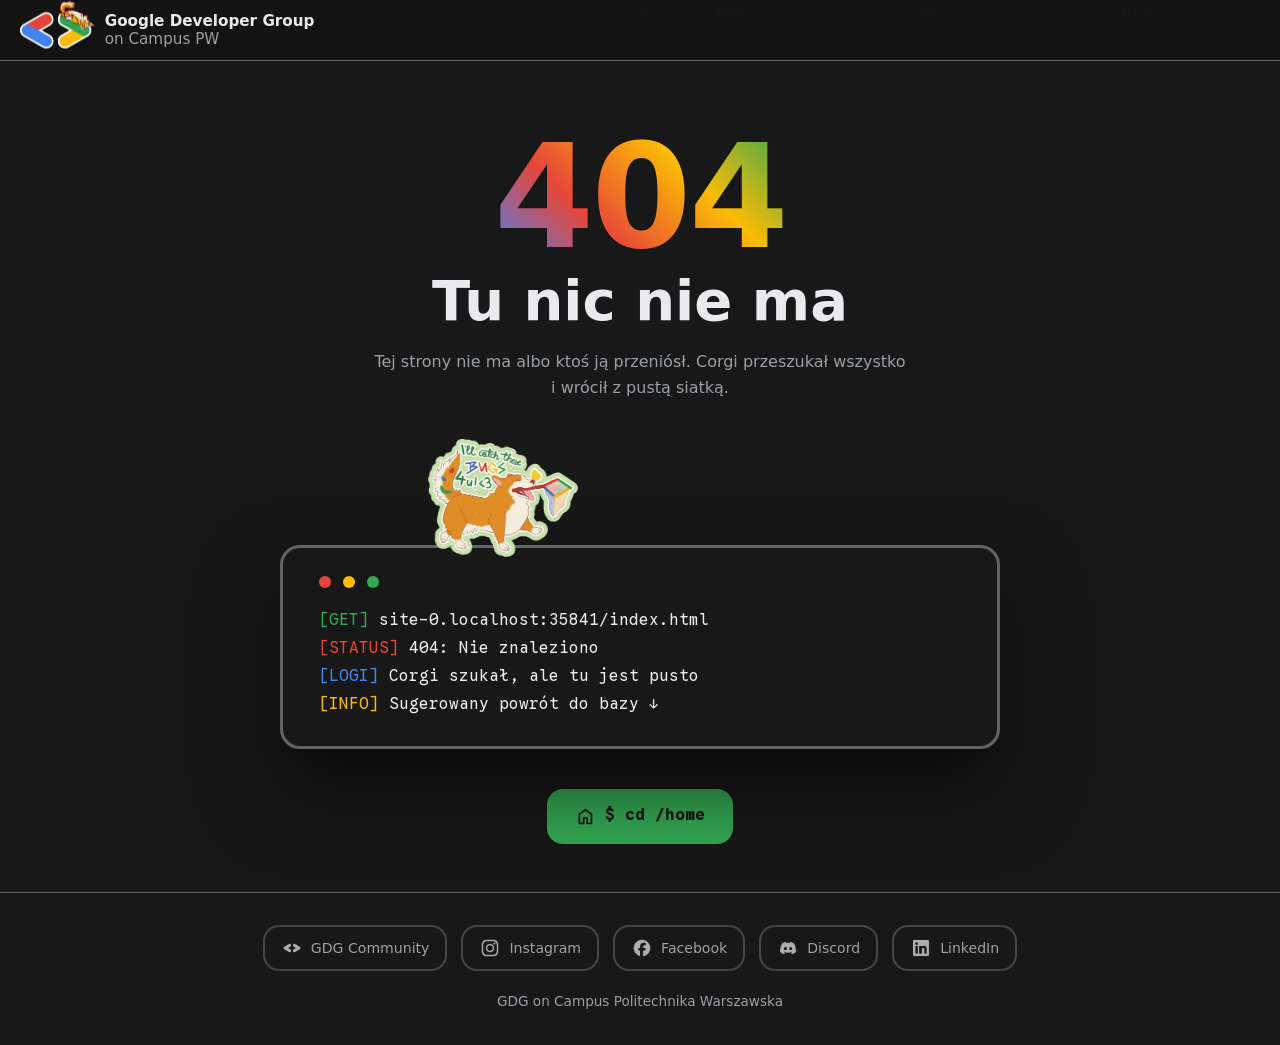
<file: index.html>
<!DOCTYPE html>
<html lang="pl">
<head>
  <meta charset="UTF-8">
  <meta name="viewport" content="width=device-width, initial-scale=1">
  <title>404: Nie znaleziono | GDG on Campus PW</title>
  <meta name="description" content="Tej strony nie ma. GDG on Campus Politechnika Warszawska.">
  <meta name="robots" content="noindex">

  <!-- Wszystkie ścieżki od / : strona pokazuje się też pod cos.gdgpw.pl/jakas/sciezka (nginx.conf) -->
  <link rel="icon" type="image/png" sizes="32x32" href="/assets/favicon-32.png">
  <link rel="icon" type="image/png" sizes="192x192" href="/assets/icon.png">
  <link rel="apple-touch-icon" href="/assets/icon.png">

  <!-- Fonty z Google Fonts: Google Sans Flex (tekst) + Google Sans Code (terminal). Zmiana też w css/variables.css -->
  <link rel="preconnect" href="https://fonts.googleapis.com">
  <link rel="preconnect" href="https://fonts.gstatic.com" crossorigin>
  <link href="https://fonts.googleapis.com/css2?family=Google+Sans+Flex:wght@400;600;700;800&family=Google+Sans+Code:wght@400;700&display=swap" rel="stylesheet">

  <!-- Kolejność ma znaczenie: variables -> base -> layout -> components -> effects -->
  <link rel="stylesheet" href="/css/variables.css">
  <link rel="stylesheet" href="/css/base.css">
  <link rel="stylesheet" href="/css/layout.css">
  <link rel="stylesheet" href="/css/components.css">
  <link rel="stylesheet" href="/css/effects.css">
</head>
<body>

  <!-- Tło z pływającymi symbolami (wypełnia js/effects.js) -->
  <div id="bg-canvas"></div>

  <header class="header">
    <div class="container header-inner">
      <a class="brand" href="https://gdgpw.pl"><img class="logo-img" src="/assets/logo-mark.webp" alt=""><span class="brand-text">Google Developer Group<br><small>on Campus PW</small></span></a>
    </div>
  </header>

  <main>
    <section class="hero">
      <div class="container">
        <h1><span class="big-404 gradient-text">404</span><br>Tu nic nie ma</h1>
        <p class="muted">Tej strony nie ma albo ktoś ją przeniósł. Corgi przeszukał wszystko i&nbsp;wrócił z pustą siatką.</p>

        <!-- Terminal z corgim na górnej ramce. Kliknij corgiego i kropki -->
        <div class="terminal-box" id="terminal-box">
          <div class="corgi-sprite" id="corgi">
            <img class="corgi-img" src="/assets/corgi-bugs.webp" alt="Corgi z siatką na bugi">
          </div>
          <div class="terminal" id="terminal">
            <div class="terminal-header">
              <div class="dot red"></div>
              <div class="dot yellow"></div>
              <div class="dot green"></div>
            </div>
            <!-- Teksty terminala: zmieniaj śmiało. Kolory: t-green / t-blue / t-yellow / t-red. Adres wstawia js/terminal.js -->
            <div class="terminal-text" id="terminal-text">
              <span class="t-green">[GET]</span> <span id="requested"></span><br>
              <span class="t-red">[STATUS]</span> 404: Nie znaleziono<br>
              <span class="t-blue">[LOGI]</span> Corgi szukał, ale tu jest pusto<br>
              <span class="t-yellow">[INFO]</span> Sugerowany powrót do bazy ↓
            </div>
          </div>
        </div>

        <a class="btn btn-primary btn-mono" href="https://gdgpw.pl">
          <svg viewBox="0 -960 960 960" aria-hidden="true"><path d="M240-200h120v-240h240v240h120v-360L480-740 240-560v360Zm-80 80v-480l320-240 320 240v480H520v-240h-80v240H160Zm320-350Z"/></svg>
          $ cd /home
        </a>
      </div>
    </section>
  </main>

  <footer class="footer">
    <div class="container">
      <!-- Socials: usuń cały <a>...</a>, żeby wyłączyć -->
      <div class="socials">
        <a class="social-link" href="https://gdg.community.dev/gdg-on-campus-politechnika-warszawska-warsaw-poland/" target="_blank" rel="noopener">
          <img src="/assets/socials/gdg.svg" width="22" height="22" alt=""><span>GDG Community</span>
        </a>
        <a class="social-link" href="https://www.instagram.com/gdg_pw/" target="_blank" rel="noopener">
          <img src="/assets/socials/instagram.svg" width="22" height="22" alt=""><span>Instagram</span>
        </a>
        <a class="social-link" href="https://www.facebook.com/gdg.pw" target="_blank" rel="noopener">
          <img src="/assets/socials/facebook.svg" width="22" height="22" alt=""><span>Facebook</span>
        </a>
        <a class="social-link" href="https://discord.com/invite/vNW4vXVwqH" target="_blank" rel="noopener">
          <img src="/assets/socials/discord.svg" width="22" height="22" alt=""><span>Discord</span>
        </a>
        <a class="social-link" href="https://www.linkedin.com/company/google-developer-group-pw/" target="_blank" rel="noopener">
          <img src="/assets/socials/linkedin.svg" width="22" height="22" alt=""><span>LinkedIn</span>
        </a>
      </div>
      <p class="muted small">GDG on Campus Politechnika Warszawska</p>
    </div>
  </footer>

  <script src="/js/utils.js"></script>
  <script src="/js/terminal.js"></script>
  <script src="/js/corgi.js"></script>
  <script src="/js/effects.js"></script>
  <script src="/js/main.js"></script>
</body>
</html>
</file>
<file: css/variables.css>
/* ==========================================================
   ZMIENNE – tu zmieniasz wygląd całej strony
   Paleta: GDG (kolory Google na ciemnym tle)
   ========================================================== */

:root {
  /* --- Kolory GDG --- */
  --blue:   #4285F4;
  --red:    #E74639;
  --yellow: #FBBC04;
  --green:  #34A853;

  /* --- Tła i tekst --- */
  --bg:         #181818;   /* tło strony */
  --bg-dark:    #121212;   /* header, pole wyniku (ciemniej) */
  --bg-card:    #202020;   /* karty. inne: var(--bg) = takie same jak tło */
  --bg-chip:    #2e2e2e;   /* małe plakietki (historia, code) */
  --border:     #5F6468;   /* ramki */

  --text-main:  #E8EAED;
  --text-muted: #9AA0A6;

  /* ==========================================================
     UŻYWANE W STRONIE – podmieniaj tylko to
     ========================================================== */
  --primary:    var(--green);     /* główny kolor (przyciski, akcenty). inne: var(--blue), var(--yellow), var(--red) */
  --secondary:  var(--blue);      /* drugi kolor (linki, hover kart). inne: var(--yellow), var(--red) */
  --on-accent:  #181818;          /* tekst na kolorowym przycisku */

  /* Gradient w nagłówku. Inne: (135deg, var(--blue), var(--green)) = 2 kolory */
  --gradient: linear-gradient(45deg, var(--blue), var(--red), var(--yellow), var(--green));

  /* --- Czcionki --- */
  --font-sans: "Google Sans Flex", system-ui, sans-serif;    /* tekst */
  --font-mono: "Google Sans Code", ui-monospace, monospace;  /* terminal, kod, symbole w tle, historia */

  /* --- Wygląd --- */
  --radius:  16px;    /* zaokrąglenie. 0 = ostre, 24px = bardzo okrągłe */
  --gap:     1.5rem;  /* odstępy w siatkach */
  --width:   1000px;  /* max szerokość treści */
  --header-shift: 300px; /* o ile px logo i menu w headerze są bardziej z boku. 0 = jak treść, ujemne = bardziej do środka */
  --header-blur: 25px;    /* rozmycie tła. 0px = brak */
  --header-opacity: 65%;  /* krycie. 100% = pełne tło, 40% = bardziej szklane */
  --glow:    0 0 24px color-mix(in srgb, var(--primary) 35%, transparent); /* poświata. "none" = wyłączona */
}
</file>
<file: css/base.css>
/* Reset + globalne style */
*, *::before, *::after { box-sizing: border-box; margin: 0; padding: 0; }

html { scroll-behavior: smooth; }

body {
  font-family: var(--font-sans);
  background: var(--bg);
  color: var(--text-main);
  line-height: 1.6;
}

h1 { font-size: clamp(2rem, 6vw, 3.5rem); font-weight: 800; line-height: 1.15; }
h2 { font-size: 1.8rem; margin-bottom: 1.5rem; }

a { color: var(--secondary); text-decoration: none; }

code {
  font-family: var(--font-mono); font-size: 0.9em;
  background: var(--bg-chip);
  padding: 0.1rem 0.4rem;
  border-radius: 6px;
}
a:hover { color: var(--primary); }

::selection { background: var(--secondary); color: var(--on-accent); }

/* Scrollbar */
::-webkit-scrollbar { width: 10px; }
::-webkit-scrollbar-track { background: var(--bg-dark); }
::-webkit-scrollbar-thumb { background: var(--border); border-radius: 10px; }

/* Pomocnicze klasy */
.muted  { color: var(--text-muted); }
.small  { font-size: 0.85rem; }
.center { text-align: center; }
.gradient-text {
  background: var(--gradient);
  -webkit-background-clip: text;
  background-clip: text;
  color: transparent;
}
</file>
<file: css/layout.css>
/* Układ: kontener, header, hero, footer */

.container { max-width: var(--width); margin: 0 auto; padding: 0 1.25rem; }

body { min-height: 100vh; display: flex; flex-direction: column; }
main { flex: 1; }   /* footer zawsze na dole, nawet na wysokim ekranie */

/* Header */
.header {
  position: sticky; top: 0; z-index: 10;
  background: color-mix(in srgb, var(--bg-dark) var(--header-opacity), transparent);
  -webkit-backdrop-filter: blur(var(--header-blur));
  backdrop-filter: blur(var(--header-blur));
  border-bottom: 1px solid var(--border);
}
.header-inner {
  display: flex; justify-content: space-between; align-items: center; height: 60px;
  max-width: calc(var(--width) + var(--header-shift) * 2);  /* szerszy header = logo wędruje na bok */
}
.brand { display: flex; align-items: center; gap: 0.7rem; color: var(--text-main); }
.brand:hover { color: var(--text-main); }
.brand-text { font-size: 0.95rem; font-weight: 600; line-height: 1.2; }
.brand-text small { font-size: inherit; font-weight: 400; color: var(--text-muted); }

/* Hero */
.hero { padding: 4rem 0 3rem; text-align: center; }
.hero p { margin: 1rem auto 0; max-width: 34rem; }
.hero .btn { margin-top: 2.5rem; }

/* Footer */
.footer { padding: 2rem 0; border-top: 1px solid var(--border); text-align: center; }

/* Mobile */
@media (max-width: 600px) {
  .hero { padding: 2.5rem 0 2rem; }
}
</file>
<file: css/components.css>
/* Komponenty: duże 404, przyciski */

.big-404 { display: inline-block; font-size: clamp(5rem, 18vw, 9rem); line-height: 1; letter-spacing: -0.02em; }

.btn {
  display: inline-flex; align-items: center; gap: 0.6rem;
  padding: 0.8rem 1.6rem;
  border: 2px solid transparent;
  border-radius: var(--radius);
  font: inherit; font-weight: 600;
  cursor: pointer;
  transition: transform 0.15s, box-shadow 0.15s, background 0.15s;
}
.btn:hover { transform: translateY(-2px); }
.btn:active { transform: translateY(0); }

.btn-primary { background: var(--primary); color: var(--on-accent); }
.btn-primary:hover { box-shadow: var(--glow); color: var(--on-accent); }

.btn-mono { font-family: var(--font-mono); font-weight: 700; }   /* „$ cd /home” jak w terminalu */
.btn svg { width: 1.3em; height: 1.3em; fill: currentColor; }
</file>
<file: css/effects.css>
/* Efekty: tło z symbolami, terminal, corgi na terminalu, easter eggi */

/* ---------- Tło z pływającymi symbolami ---------- */
#bg-canvas {
  position: fixed; inset: 0;
  z-index: 0;
  pointer-events: none;
  overflow: hidden;
}
.code-symbol {
  position: absolute;
  opacity: 0.10;                       /* przezroczystość symboli */
  font-size: 1.1rem;
  font-family: var(--font-mono);
  animation: floatSymbol 15s infinite linear;
}
@keyframes floatSymbol {
  from { transform: translateY(110vh) rotate(0deg); }
  to   { transform: translateY(-20vh) rotate(360deg); }
}

/* Treść nad tłem */
main, .footer { position: relative; z-index: 1; }

/* ---------- Logo w headerze ---------- */
.logo-img { height: 48px; width: auto; display: block; transform: translateY(-11.5%); }   /* znak w headerze. Przesunięty w górę o corgiego nad nawiasami, żeby na środku headera były nawiasy, nie cały obrazek */

/* ---------- Terminal ---------- */
.terminal-box {
  position: relative;
  max-width: 720px;
  margin: 9rem auto 0;                  /* miejsce na corgiego nad terminalem */
}
.terminal {
  position: relative; z-index: 2;
  font-family: var(--font-mono);
  background: var(--bg);
  border: 3px solid var(--border);
  border-radius: 20px;
  padding: 28px 36px;
  text-align: left;
  box-shadow: 0 40px 80px rgba(0,0,0,0.6);
  transition: opacity 0.3s ease, transform 0.3s ease;
}
.terminal-header { display: flex; gap: 12px; margin-bottom: 18px; }
.dot { width: 12px; height: 12px; border-radius: 50%; cursor: pointer; }
.dot.red    { background: var(--red); }
.dot.yellow { background: var(--yellow); }
.dot.green  { background: var(--green); }
.terminal-text { font-size: 1rem; line-height: 1.75; overflow-wrap: anywhere; }
.t-green  { color: var(--green); }
.t-blue   { color: var(--blue); }
.t-yellow { color: var(--yellow); }
.t-red    { color: var(--red); }

/* Kropki terminala (js/terminal.js) */
.terminal.minimized .terminal-text { display: none; }                      /* żółta */
.terminal.closed { opacity: 0.25; transform: scale(0.97); }                 /* czerwona */
.terminal-error { color: var(--red); margin-top: 0.75rem; }

/* ---------- Corgi chodzi po terminalu (js/corgi.js) ---------- */
.corgi-sprite {
  position: absolute; left: 0;
  bottom: calc(100% - 12px);             /* łapy na górnej ramce terminala */
  width: 150px;
  z-index: 3;
  cursor: pointer;
  user-select: none;
}
.corgi-img { width: 100%; display: block; animation: walkBounce 0.6s infinite alternate ease-in-out; }
@keyframes walkBounce {
  from { transform: translateY(0); }
  to   { transform: translateY(-10px); }
}
.corgi-img.happy {                       /* po kliknięciu */
  animation: happyWiggle 0.25s infinite alternate ease-in-out;
  filter: drop-shadow(0 0 10px var(--yellow)) brightness(1.15);
}
@keyframes happyWiggle {
  from { transform: translateY(0) rotate(-6deg) translateX(-5px); }
  to   { transform: translateY(-10px) rotate(6deg) translateX(5px); }
}

.sparkle {
  position: absolute;
  pointer-events: none;
  animation: sparkleFly 0.55s ease-out forwards;
}
@keyframes sparkleFly {
  0%   { opacity: 1; transform: scale(0.5); }
  55%  { opacity: 1; transform: scale(1.3) translateY(-6px); }
  100% { opacity: 0; transform: scale(0.7) translateY(-15px); }
}

.paw-print {                             /* ślady za corgim na ramce */
  position: absolute; top: -1.1rem; z-index: 1;
  font-size: 0.8rem;
  opacity: 0.5;
  pointer-events: none;
  animation: pawFade 1.2s forwards;
}
@keyframes pawFade { to { opacity: 0; } }

/* ---------- Konami: impreza ---------- */
body.party .code-symbol { opacity: 0.35 !important; animation-duration: 5s !important; }
body.party .terminal-text span { animation: colorCycle 0.4s infinite; }
body.party .terminal-text span:nth-child(3n+2) { animation-delay: 0.13s; }
body.party .terminal-text span:nth-child(3n+3) { animation-delay: 0.27s; }
@keyframes colorCycle {
  0%   { color: var(--blue); }
  25%  { color: var(--red); }
  50%  { color: var(--yellow); }
  75%  { color: var(--green); }
  100% { color: var(--blue); }
}

/* ---------- Socials (footer) ---------- */
.socials { display: flex; justify-content: center; gap: 14px; flex-wrap: wrap; margin-bottom: 1.25rem; }
.social-link {
  display: flex; align-items: center; gap: 8px;
  padding: 10px 16px;
  border: 2px solid var(--border);
  border-radius: var(--radius);
  color: var(--text-main); font-size: 0.88rem;
  opacity: 0.65;
  transition: all 0.3s ease;
}
.social-link:hover {
  opacity: 1; color: var(--text-main);
  border-color: var(--text-main);
  transform: translateY(-3px);
  background: rgba(255,255,255,0.05);
}

@media (max-width: 600px) {
  .logo-img { height: 40px; }
  .terminal-box { margin-top: 7rem; }
  .terminal { padding: 20px 22px; }
  .terminal-text { font-size: 0.85rem; }
  .corgi-sprite { width: 110px; }
  .social-link span { display: none; }
}

/* ---------- Mniej ruchu, gdy system o to prosi (corgi stoi, js/corgi.js) ---------- */
@media (prefers-reduced-motion: reduce) {
  #bg-canvas { display: none; }
  *, *::before, *::after { animation-duration: 0.01ms !important; animation-iteration-count: 1 !important; transition-duration: 0.01ms !important; }
}
</file>
